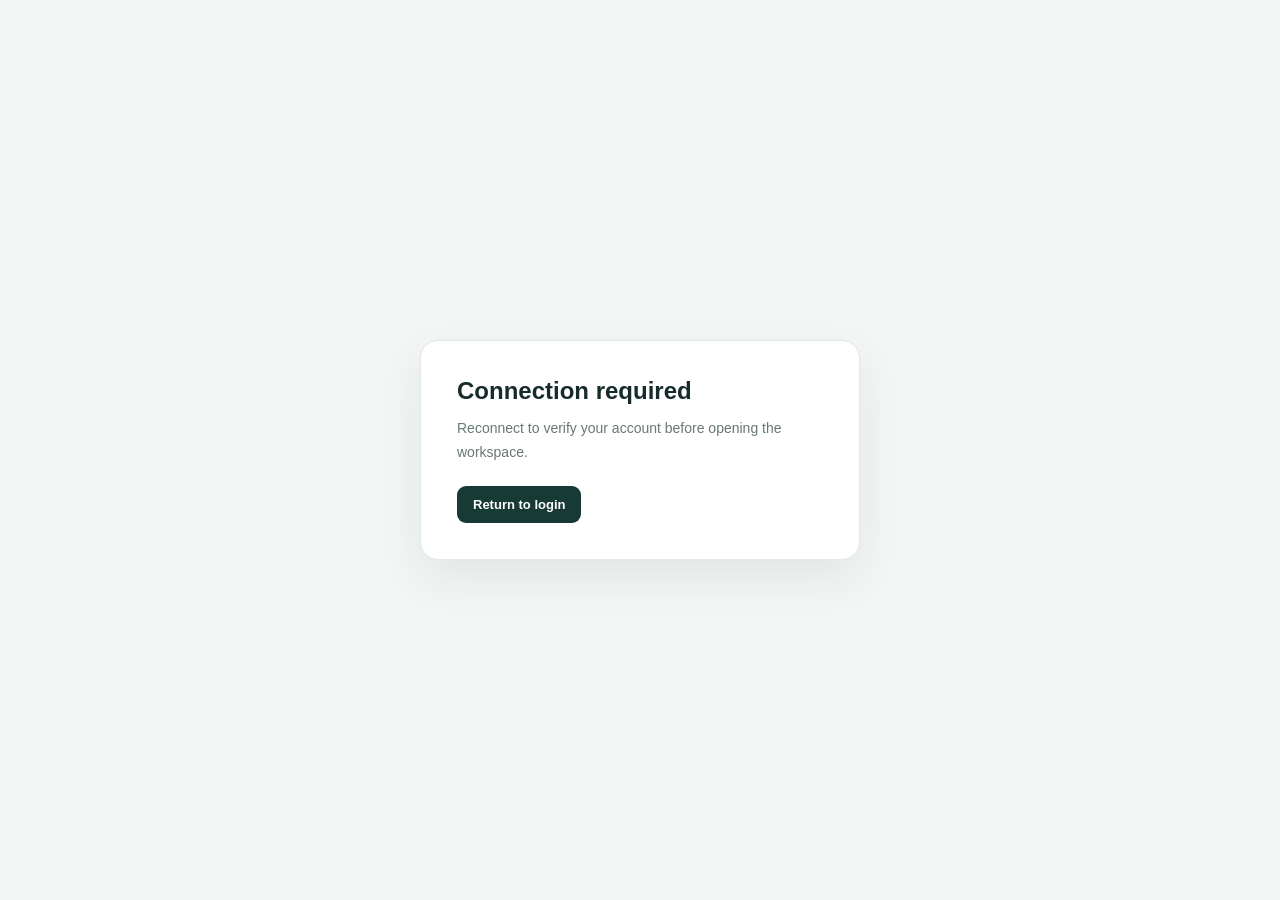
<file: offline.html>
<!doctype html>
<html lang="en">
<head>
  <meta charset="UTF-8">
  <meta name="viewport" content="width=device-width, initial-scale=1">
  <meta name="theme-color" content="#112a28">
  <title>Connection required | Manu Invoice Studio</title>
  <style>
    *{box-sizing:border-box}body{min-height:100vh;margin:0;display:grid;place-items:center;padding:24px;background:#f3f6f4;color:#172b2a;font-family:"Segoe UI",sans-serif}.card{width:min(100%,440px);padding:36px;border:1px solid #e1e9e4;border-radius:18px;background:#fff;box-shadow:0 18px 48px rgba(17,42,40,.08)}h1{margin:0 0 12px;font-size:24px}p{margin:0;color:#687874;font-size:14px;line-height:1.65}a{display:inline-flex;margin-top:22px;padding:11px 16px;border-radius:9px;background:#173a35;color:#fff;font-size:13px;font-weight:650;text-decoration:none}
  </style>
</head>
<body>
  <main class="card">
    <h1>Connection required</h1>
    <p>Reconnect to verify your account before opening the workspace.</p>
    <a href="/login">Return to login</a>
  </main>
</body>
</html>
</file>
